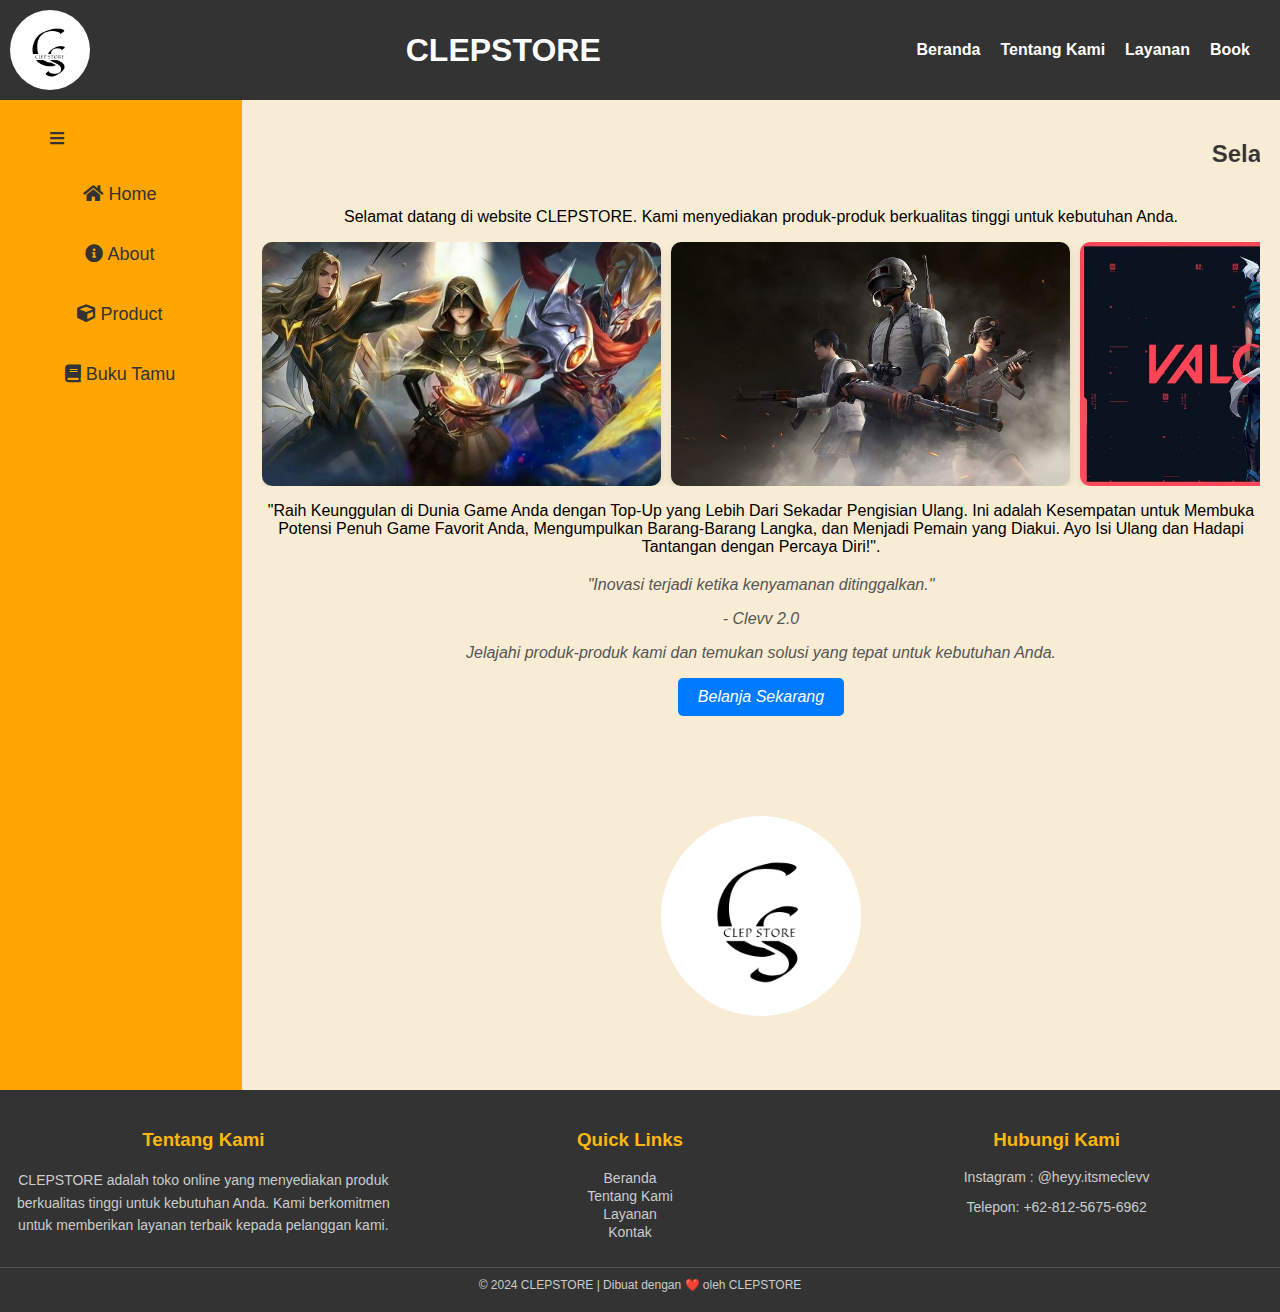
<file: index.html>
<!DOCTYPE html>
<html lang="en">
<head>
    <meta charset="UTF-8">
    <meta name="viewport" content="width=device-width, initial-scale=1.0">
    <link rel="stylesheet" href="styles.css">
    <link rel="stylesheet" href="https://cdnjs.cloudflare.com/ajax/libs/font-awesome/5.15.1/css/all.min.css">
    <title>Website Katalog</title>
</head>
<body>

    <header>
        <div class="container-logo">
            <img src="image/logo.png" alt="">
            <h1>CLEPSTORE</h1>
            <nav>
                <ul>
                    <li><a href="index.html">Beranda</a></li>
                    <li><a href="about.html">Tentang Kami</a></li>
                    <li><a href="product.html">Layanan</li>
                    <li><a href="buku_tamu.php">Book</a></li>
                </ul>
            </nav>
        </div>
    </header>

    <div class="container">
        <div class="sidebar">
            <button class="toggle-btn" onclick="toggleSidebar()">
                <i class="fas fa-bars"></i>
            </button>
            <ul>
                <li><a href="index.html"><i class="fas fa-home"></i> Home</a></li>
                <li><a href="about.html"><i class="fas fa-info-circle"></i> About</a></li>
                <li><a href="product.html"><i class="fas fa-cube"></i> Product</a></li>
                <li><a href="buku_tamu.php"><i class="fas fa-book"></i> Buku Tamu</a></li>
            </ul>
        </div>
        
        <div class="content">
            <marquee behavior="" direction=""><h2>Selamat Datang Di CLEPSTORE!!</h2></marquee>
            <p>Selamat datang di website CLEPSTORE. Kami menyediakan produk-produk berkualitas tinggi untuk kebutuhan Anda.</p>
            <div class="featured-image">
                <img src="image/mobilelegends.jpg" alt="Technology Image">
                <img src="image/pubg.jpg" alt="Nature Image 1">
                <img src="image/valorant.jpg" alt="Architecture Image">
                <img src="image/Freefire.jpg" alt="Architecture Image">
                <img src="image/gensin.jpg" alt="Architecture Image">
                <img src="image/roblox.jpg" alt="Architecture Image">
            </div>
            <p>
                "Raih Keunggulan di Dunia Game Anda dengan Top-Up yang Lebih Dari Sekadar Pengisian Ulang.
                 Ini adalah Kesempatan untuk Membuka Potensi Penuh Game Favorit Anda, 
                 Mengumpulkan Barang-Barang Langka, dan Menjadi Pemain yang Diakui. 
                 Ayo Isi Ulang dan Hadapi Tantangan dengan Percaya Diri!".
            </p>
            <div class="quote">
                <p>"Inovasi terjadi ketika kenyamanan ditinggalkan."</p>
                <p>- Clevv 2.0</p>
                <p>
                    Jelajahi produk-produk kami dan temukan solusi yang tepat untuk kebutuhan Anda.
                </p>
                <a href="product.html" class="pdk-button">Belanja Sekarang</a>
            </div>
            <div class="image-logo">
            <img src="image/logo.png" alt="">
        </div>
        </div>
    </div>
    <div class="footer">
        <div class="footer-content">
            <div class="footer-section about">
                <h3>Tentang Kami</h3>
                <p>CLEPSTORE adalah toko online yang menyediakan produk berkualitas tinggi untuk kebutuhan Anda. Kami berkomitmen untuk memberikan layanan terbaik kepada pelanggan kami.</p>
            </div>
            <div class="footer-section links">
                <h3>Quick Links</h3>
                <ul>
                    <li><a href="index.html">Beranda</a></li>
                    <li><a href="about.html">Tentang Kami</a></li>
                    <li><a href="product.html">Layanan</a></li>
                    <li><a href="#footer">Kontak</a></li>
                </ul>
            </div>
            <div class="footer-section contact">
                <h3>Hubungi Kami</h3>
                <p>Instagram : @heyy.itsmeclevv</p>
                <p>Telepon: +62-812-5675-6962</p>
            </div>
        </div>
        <div class="footer-bottom">
            &copy; 2024 CLEPSTORE | Dibuat dengan ❤️ oleh CLEPSTORE
        </div>
    </div>

    <script src="script.js"></script>
</body>
</html>
</file>
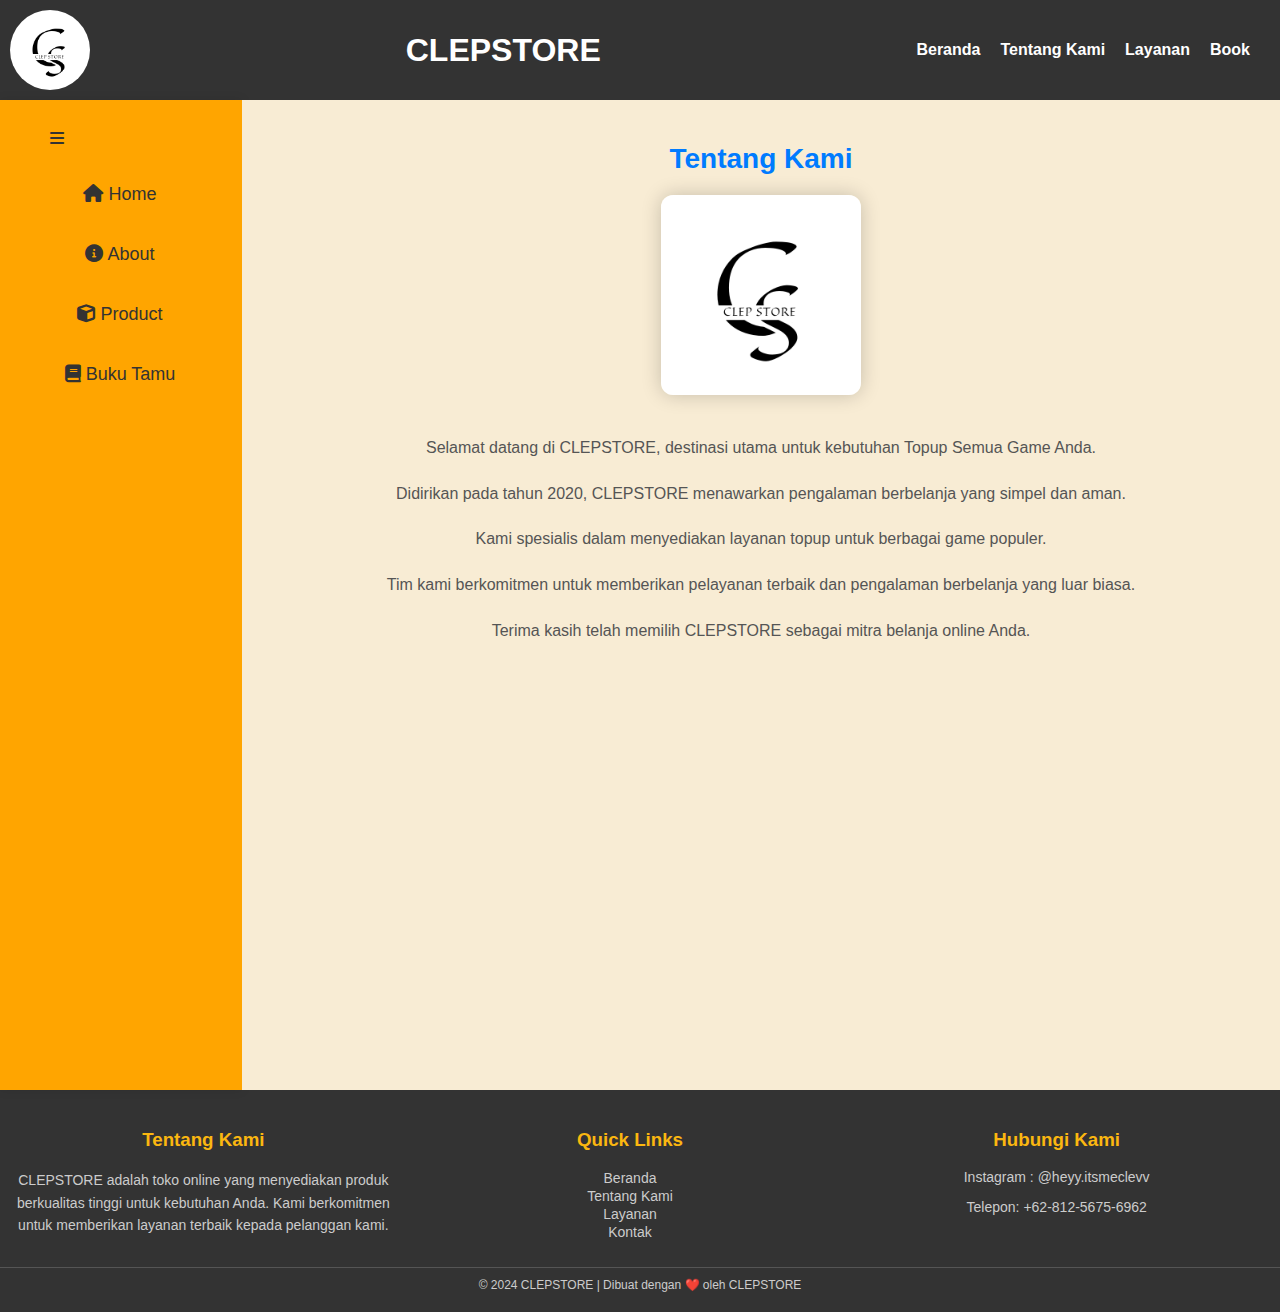
<file: about.html>
<!DOCTYPE html>
<html lang="en">
<head>
    <meta charset="UTF-8">
    <meta name="viewport" content="width=device-width, initial-scale=1.0">
    <link rel="stylesheet" href="styles.css">
    <link rel="stylesheet" href="https://cdnjs.cloudflare.com/ajax/libs/font-awesome/6.0.0-beta3/css/all.min.css">
    <title>Website Katalog</title>
</head>
<body>

    <header>
        <div class="container-logo">
            <img src="image/logo.png" alt="">
            <h1>CLEPSTORE</h1>
            <nav>
                <ul>
                    <li><a href="index.html">Beranda</a></li>
                    <li><a href="about.html">Tentang Kami</a></li>
                    <li><a href="product.html">Layanan</li>
                    <li><a href="buku_tamu.php">Book</a></li>
                </ul>
            </nav>
        </div>
    </header>

    <div class="container">
        <div class="sidebar">
            <button class="toggle-btn" onclick="toggleSidebar()">
                <i class="fas fa-bars"></i>
            </button>
            <ul>
                <li><a href="index.html"><i class="fas fa-home"></i> Home</a></li>
                <li><a href="about.html"><i class="fas fa-info-circle"></i> About</a></li>
                <li><a href="product.html"><i class="fas fa-cube"></i> Product</a></li>
                <li><a href="buku_tamu.php"><i class="fas fa-book"></i> Buku Tamu</a></li>
            </ul>
        </div>

        <div class="content">
            <div class="about">
                <h2>Tentang Kami</h2>
                <img src="image/logo.png" alt="Toko CLEPSTORE">
                <p>Selamat datang di CLEPSTORE, destinasi utama untuk kebutuhan Topup Semua Game Anda.</p>
                
                <p>Didirikan pada tahun 2020, CLEPSTORE menawarkan pengalaman berbelanja yang simpel dan aman.</p>
        
                <p>Kami spesialis dalam menyediakan layanan topup untuk berbagai game populer.</p>
        
                <p>Tim kami berkomitmen untuk memberikan pelayanan terbaik dan pengalaman berbelanja yang luar biasa.</p>
        
                <p>Terima kasih telah memilih CLEPSTORE sebagai mitra belanja online Anda.</p>
            </div>
        </div>
        </div>
        <div class="footer">
            <div class="footer-content">
                <div class="footer-section about">
                    <h3>Tentang Kami</h3>
                    <p>CLEPSTORE adalah toko online yang menyediakan produk berkualitas tinggi untuk kebutuhan Anda. Kami berkomitmen untuk memberikan layanan terbaik kepada pelanggan kami.</p>
                </div>
                <div class="footer-section links">
                    <h3>Quick Links</h3>
                    <ul>
                        <li><a href="index.html">Beranda</a></li>
                        <li><a href="about.html">Tentang Kami</a></li>
                        <li><a href="product.html">Layanan</a></li>
                        <li><a href="#">Kontak</a></li>
                    </ul>
                </div>
                <div class="footer-section contact">
                    <h3>Hubungi Kami</h3>
                    <p>Instagram : @heyy.itsmeclevv</p>
                    <p>Telepon: +62-812-5675-6962</p>
                </div>
            </div>
            <div class="footer-bottom">
                &copy; 2024 CLEPSTORE | Dibuat dengan ❤️ oleh CLEPSTORE
            </div>
        </div>
    
    
    <script src="script.js"></script>
</body>
</html>
</file>
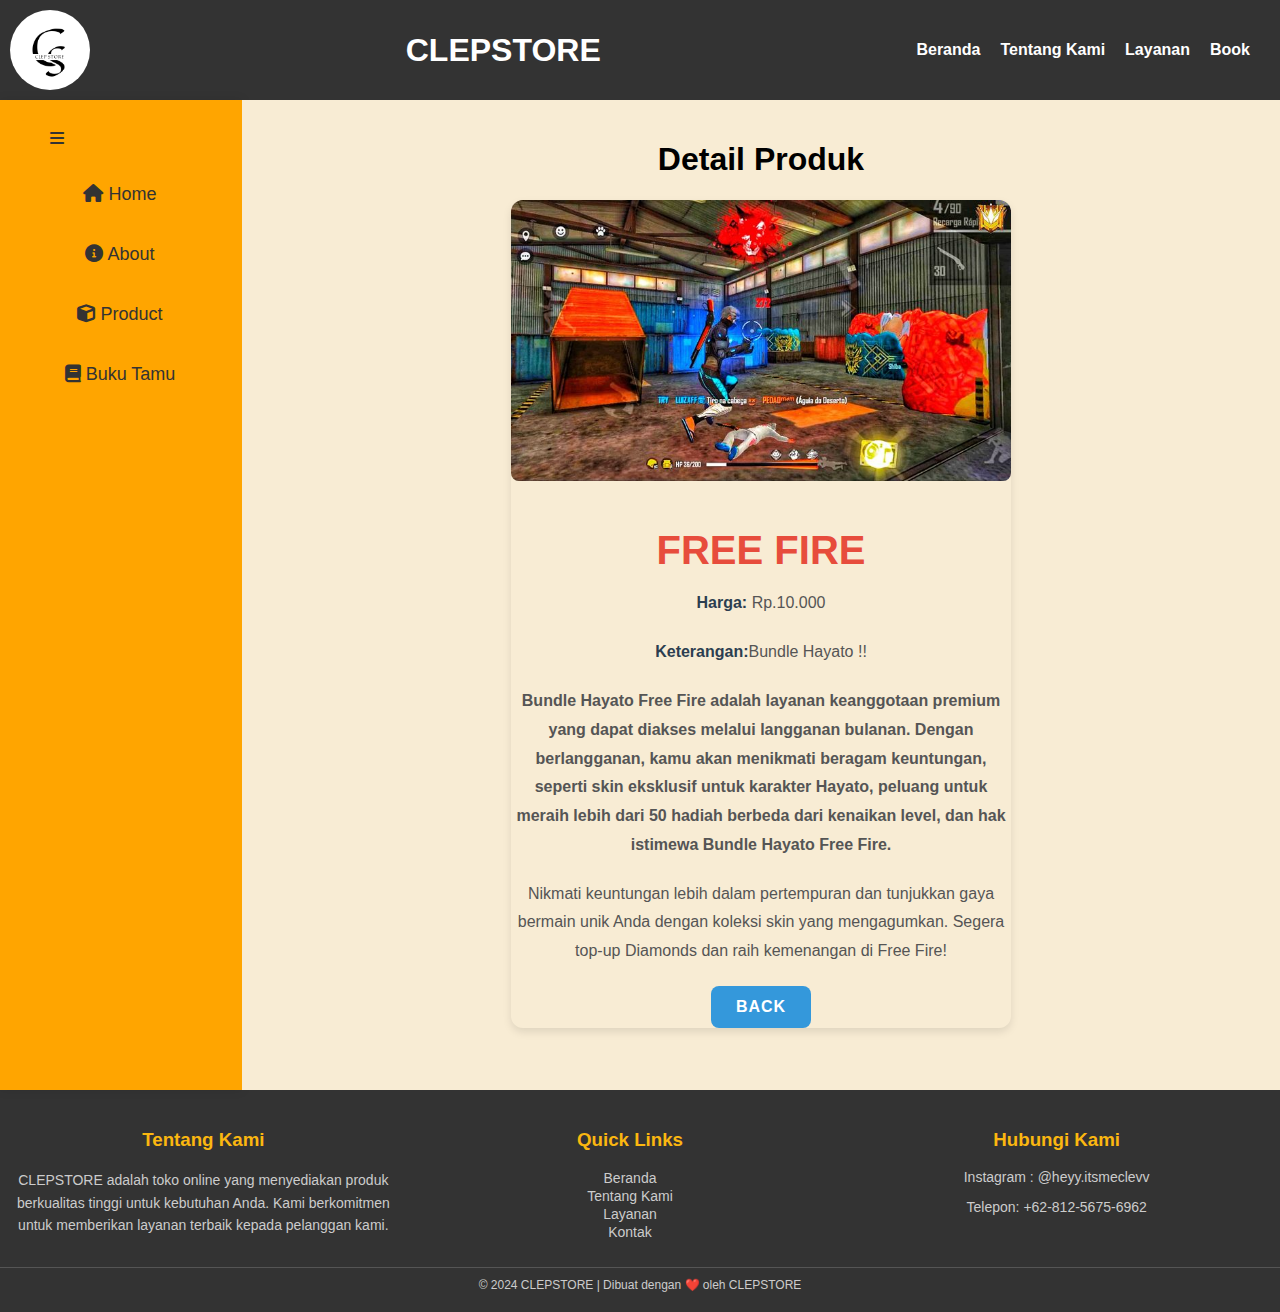
<file: ff_detail.html>
<!DOCTYPE html>
<html lang="en">
<head>
    <meta charset="UTF-8">
    <meta name="viewport" content="width=device-width, initial-scale=1.0">
    <link rel="stylesheet" href="styles.css">
    <link rel="stylesheet" href="https://cdnjs.cloudflare.com/ajax/libs/font-awesome/6.0.0-beta3/css/all.min.css">
    <title>Website Katalog</title>
</head>
<body>

    <header>
        <div class="container-logo">
            <img src="image/logo.png" alt="">
            <h1>CLEPSTORE</h1>
            <nav>
                <ul>
                    <li><a href="index.html">Beranda</a></li>
                    <li><a href="about.html">Tentang Kami</a></li>
                    <li><a href="product.html">Layanan</li>
                    <li><a href="buku_tamu.php">Book</a></li>
                </ul>
            </nav>
        </div>
    </header>

    <div class="container">
        <div class="sidebar">
            <button class="toggle-btn" onclick="toggleSidebar()">
                <i class="fas fa-bars"></i>
            </button>
            <ul>
                <li><a href="index.html"><i class="fas fa-home"></i> Home</a></li>
                <li><a href="about.html"><i class="fas fa-info-circle"></i> About</a></li>
                <li><a href="product.html"><i class="fas fa-cube"></i> Product</a></li>
                <li><a href="buku_tamu.php"><i class="fas fa-book"></i> Buku Tamu</a></li>
            </ul>
        </div>

        <div class="content">
            <h1><b>Detail Produk</b></h1>
            <div class="product-details">
                <img src="image/ffproduct.jpg" alt="Kana Arima">
                <h2>FREE FIRE</h2>
                <p><strong>Harga:</strong> Rp.10.000</p>
                <p><strong>Keterangan:</strong>Bundle Hayato !!</p>
                <p>
                    <b>
                        Bundle Hayato Free Fire adalah layanan keanggotaan premium yang dapat diakses melalui langganan bulanan.
                        Dengan berlangganan, kamu akan menikmati beragam keuntungan, seperti skin eksklusif untuk karakter Hayato,
                        peluang untuk meraih lebih dari 50 hadiah berbeda dari kenaikan level, 
                        dan hak istimewa Bundle Hayato Free Fire.
                    </b>
                </p>
                <p>
                    Nikmati keuntungan lebih dalam pertempuran dan tunjukkan gaya bermain unik Anda dengan koleksi skin yang mengagumkan. Segera top-up Diamonds dan raih kemenangan di Free Fire!
                </p>
                
                <a href="product.html">BACK</a>
            </div>
        </div>
    </div>
    <div class="footer">
        <div class="footer-content">
            <div class="footer-section about">
                <h3>Tentang Kami</h3>
                <p>CLEPSTORE adalah toko online yang menyediakan produk berkualitas tinggi untuk kebutuhan Anda. Kami berkomitmen untuk memberikan layanan terbaik kepada pelanggan kami.</p>
            </div>
            <div class="footer-section links">
                <h3>Quick Links</h3>
                <ul>
                    <li><a href="index.html">Beranda</a></li>
                    <li><a href="about.html">Tentang Kami</a></li>
                    <li><a href="product.html">Layanan</a></li>
                    <li><a href="#">Kontak</a></li>
                </ul>
            </div>
            <div class="footer-section contact">
                <h3>Hubungi Kami</h3>
                <p>Instagram : @heyy.itsmeclevv</p>
                <p>Telepon: +62-812-5675-6962</p>
            </div>
        </div>
        <div class="footer-bottom">
            &copy; 2024 CLEPSTORE | Dibuat dengan ❤️ oleh CLEPSTORE
        </div>
    </div>

    <script src="script.js"></script>
</body>
</html>
</file>
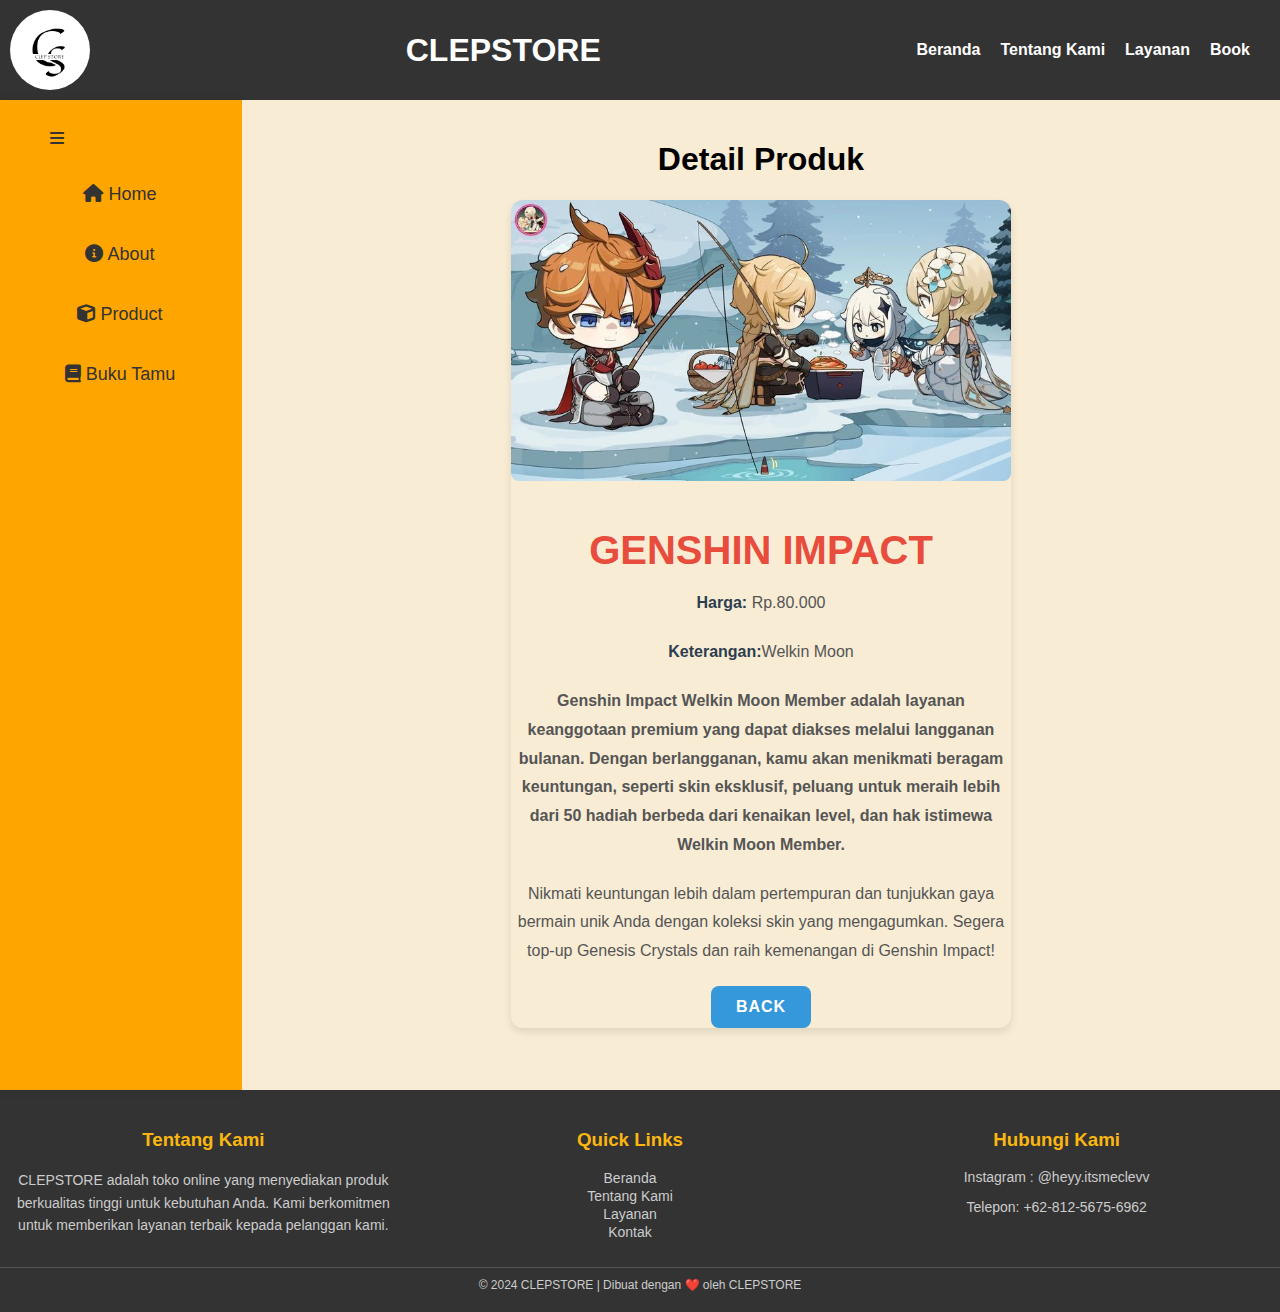
<file: gensin_detail.html>
<!DOCTYPE html>
<html lang="en">
<head>
    <meta charset="UTF-8">
    <meta name="viewport" content="width=device-width, initial-scale=1.0">
    <link rel="stylesheet" href="styles.css">
    <link rel="stylesheet" href="https://cdnjs.cloudflare.com/ajax/libs/font-awesome/6.0.0-beta3/css/all.min.css">
    <title>Website Katalog</title>
</head>
<body>

    <header>
        <div class="container-logo">
            <img src="image/logo.png" alt="">
            <h1>CLEPSTORE</h1>
            <nav>
                <ul>
                    <li><a href="index.html">Beranda</a></li>
                    <li><a href="about.html">Tentang Kami</a></li>
                    <li><a href="product.html">Layanan</li>
                    <li><a href="buku_tamu.php">Book</a></li>
                </ul>
            </nav>
        </div>
    </header>

    <div class="container">
        <div class="sidebar">
            <button class="toggle-btn" onclick="toggleSidebar()">
                <i class="fas fa-bars"></i>
            </button>
            <ul>
                <li><a href="index.html"><i class="fas fa-home"></i> Home</a></li>
                <li><a href="about.html"><i class="fas fa-info-circle"></i> About</a></li>
                <li><a href="product.html"><i class="fas fa-cube"></i> Product</a></li>
                <li><a href="buku_tamu.php"><i class="fas fa-book"></i> Buku Tamu</a></li>
            </ul>
        </div>

        <div class="content">
            <h1><b>Detail Produk</b></h1>
            <div class="product-details">
                <img src="image/giproduct.jpg" alt="Kana Arima">
                <h2>GENSHIN IMPACT</h2>
                <p><strong>Harga:</strong> Rp.80.000</p>
                <p><strong>Keterangan:</strong>Welkin Moon</p>
                <p>
                    <b>
                        Genshin Impact Welkin Moon Member adalah layanan keanggotaan premium yang dapat diakses melalui langganan bulanan.
                        Dengan berlangganan, kamu akan menikmati beragam keuntungan, seperti skin eksklusif,
                        peluang untuk meraih lebih dari 50 hadiah berbeda dari kenaikan level, 
                        dan hak istimewa Welkin Moon Member.
                    </b>
                </p>
                <p>
                    Nikmati keuntungan lebih dalam pertempuran dan tunjukkan gaya bermain unik Anda dengan koleksi skin yang mengagumkan. Segera top-up Genesis Crystals dan raih kemenangan di Genshin Impact!
                </p>                
                <a href="product.html">BACK</a>
            </div>
        </div>
    </div>
    <div class="footer">
        <div class="footer-content">
            <div class="footer-section about">
                <h3>Tentang Kami</h3>
                <p>CLEPSTORE adalah toko online yang menyediakan produk berkualitas tinggi untuk kebutuhan Anda. Kami berkomitmen untuk memberikan layanan terbaik kepada pelanggan kami.</p>
            </div>
            <div class="footer-section links">
                <h3>Quick Links</h3>
                <ul>
                    <li><a href="index.html">Beranda</a></li>
                    <li><a href="about.html">Tentang Kami</a></li>
                    <li><a href="product.html">Layanan</a></li>
                    <li><a href="#">Kontak</a></li>
                </ul>
            </div>
            <div class="footer-section contact">
                <h3>Hubungi Kami</h3>
                <p>Instagram : @heyy.itsmeclevv</p>
                <p>Telepon: +62-812-5675-6962</p>
            </div>
        </div>
        <div class="footer-bottom">
            &copy; 2024 CLEPSTORE | Dibuat dengan ❤️ oleh CLEPSTORE
        </div>
    </div>

    <script src="script.js"></script>
</body>
</html>
</file>
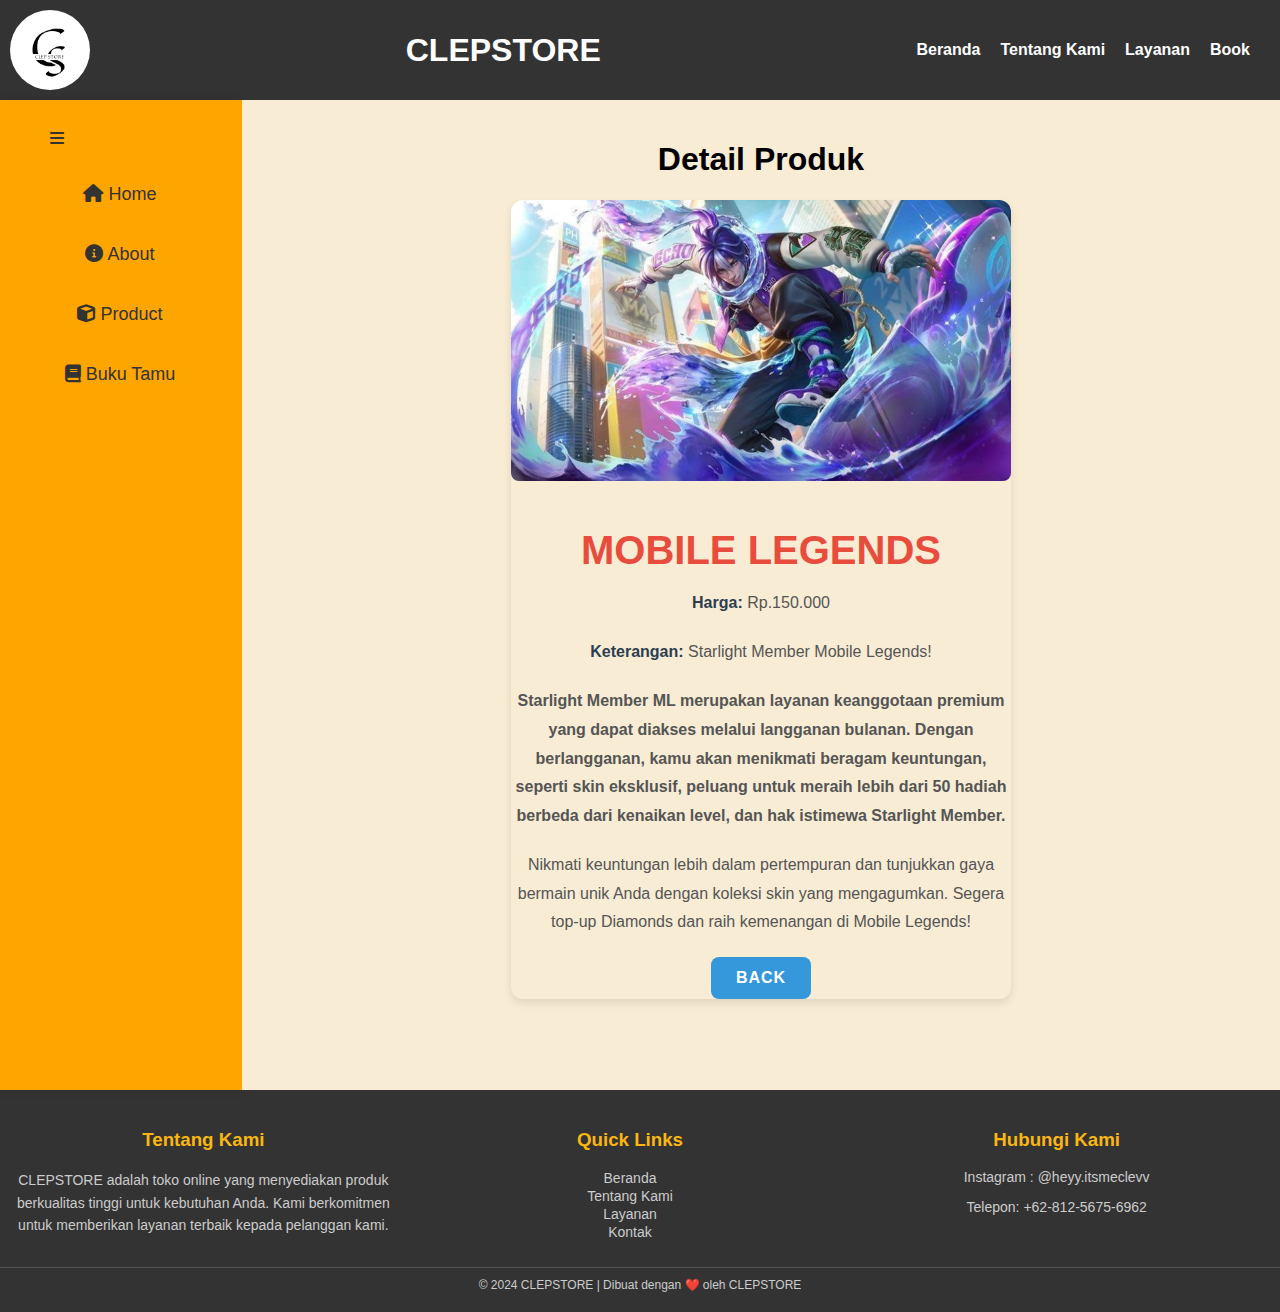
<file: ml_detail.html>
<!DOCTYPE html>
<html lang="en">
<head>
    <meta charset="UTF-8">
    <meta name="viewport" content="width=device-width, initial-scale=1.0">
    <link rel="stylesheet" href="styles.css">
    <link rel="stylesheet" href="https://cdnjs.cloudflare.com/ajax/libs/font-awesome/6.0.0-beta3/css/all.min.css">
    <title>Website Katalog</title>
</head>
<body>

    <header>
        <div class="container-logo">
            <img src="image/logo.png" alt="">
            <h1>CLEPSTORE</h1>
            <nav>
                <ul>
                    <li><a href="index.html">Beranda</a></li>
                    <li><a href="about.html">Tentang Kami</a></li>
                    <li><a href="product.html">Layanan</li>
                    <li><a href="buku_tamu.php">Book</a></li>
                </ul>
            </nav>
        </div>
    </header>

    <div class="container">
        <div class="sidebar">
            <button class="toggle-btn" onclick="toggleSidebar()">
                <i class="fas fa-bars"></i>
            </button>
            <ul>
                <li><a href="index.html"><i class="fas fa-home"></i> Home</a></li>
                <li><a href="about.html"><i class="fas fa-info-circle"></i> About</a></li>
                <li><a href="product.html"><i class="fas fa-cube"></i> Product</a></li>
                <li><a href="buku_tamu.php"><i class="fas fa-book"></i> Buku Tamu</a></li>
            </ul>
        </div>

        <div class="content">
            <h1><b>Detail Produk</b></h1>
            <div class="product-details">
                <img src="image/mlproduct.jpg" alt="Kana Arima">
                <h2>MOBILE LEGENDS</h2>
                <p><strong>Harga:</strong> Rp.150.000</p>
                <p><strong>Keterangan:</strong> Starlight Member Mobile Legends!</p>
                <p>
                    <b>
                        Starlight Member ML merupakan layanan keanggotaan premium yang dapat diakses melalui langganan bulanan.
                        Dengan berlangganan, kamu akan menikmati beragam keuntungan, seperti skin eksklusif,
                        peluang untuk meraih lebih dari 50 hadiah berbeda dari kenaikan level, 
                        dan hak istimewa Starlight Member.
                    </b>
                </p>
                <p>
                    Nikmati keuntungan lebih dalam pertempuran dan tunjukkan gaya bermain unik Anda dengan koleksi skin yang mengagumkan. Segera top-up Diamonds dan raih kemenangan di Mobile Legends!
                </p>
                <a href="product.html">BACK</a>
            </div>
        </div>
    </div>
    <div class="footer">
        <div class="footer-content">
            <div class="footer-section about">
                <h3>Tentang Kami</h3>
                <p>CLEPSTORE adalah toko online yang menyediakan produk berkualitas tinggi untuk kebutuhan Anda. Kami berkomitmen untuk memberikan layanan terbaik kepada pelanggan kami.</p>
            </div>
            <div class="footer-section links">
                <h3>Quick Links</h3>
                <ul>
                    <li><a href="index.html">Beranda</a></li>
                    <li><a href="about.html">Tentang Kami</a></li>
                    <li><a href="product.html">Layanan</a></li>
                    <li><a href="#">Kontak</a></li>
                </ul>
            </div>
            <div class="footer-section contact">
                <h3>Hubungi Kami</h3>
                <p>Instagram : @heyy.itsmeclevv</p>
                <p>Telepon: +62-812-5675-6962</p>
            </div>
        </div>
        <div class="footer-bottom">
            &copy; 2024 CLEPSTORE | Dibuat dengan ❤️ oleh CLEPSTORE
        </div>
    </div>

    <script src="script.js"></script>
</body>
</html>
</file>
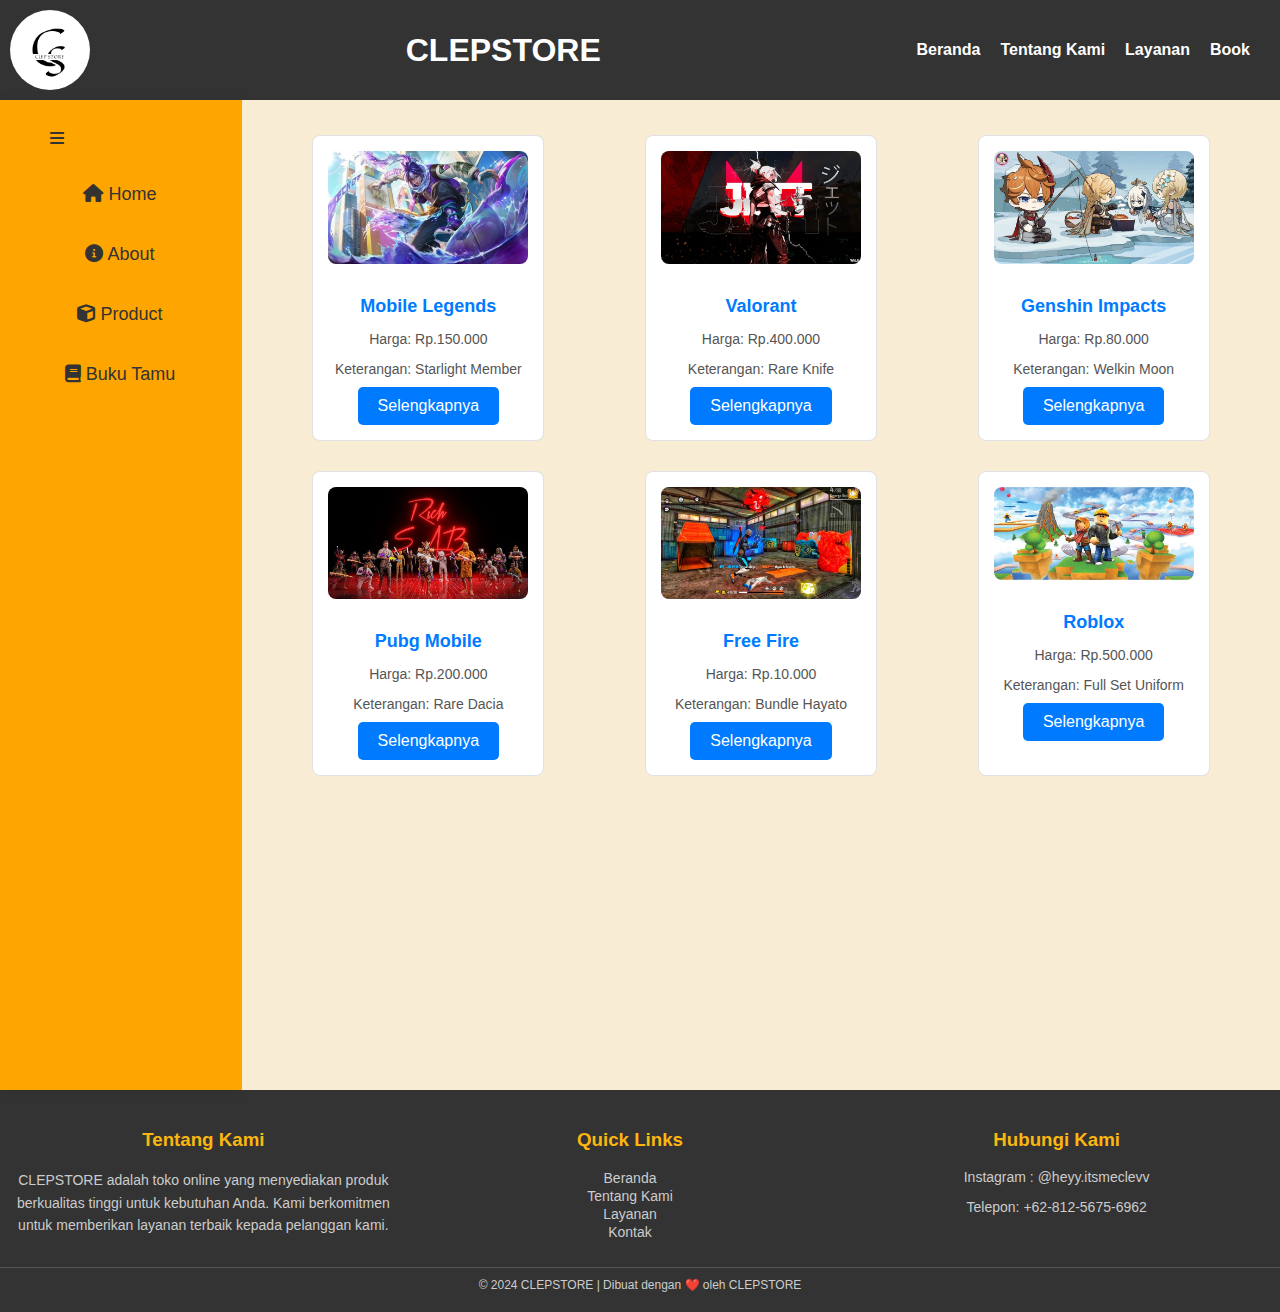
<file: product.html>
<!DOCTYPE html>
<html lang="en">
<head>
    <meta charset="UTF-8">
    <meta name="viewport" content="width=device-width, initial-scale=1.0">
    <link rel="stylesheet" href="styles.css">
    <link rel="stylesheet" href="https://cdnjs.cloudflare.com/ajax/libs/font-awesome/6.0.0-beta3/css/all.min.css">
    <title>Website Katalog</title>
</head>
<body>

    <header>
        <div class="container-logo">
            <img src="image/logo.png" alt="">
            <h1>CLEPSTORE</h1>
            <nav>
                <ul>
                    <li><a href="index.html">Beranda</a></li>
                    <li><a href="about.html">Tentang Kami</a></li>
                    <li><a href="product.html">Layanan</li>
                    <li><a href="buku_tamu.php">Book</a></li>
                </ul>
            </nav>
        </div>
    </header>

    <div class="container">
        <div class="sidebar">
            <button class="toggle-btn" onclick="toggleSidebar()">
                <i class="fas fa-bars"></i>
            </button>
            <ul>
                <li><a href="index.html"><i class="fas fa-home"></i> Home</a></li>
                <li><a href="about.html"><i class="fas fa-info-circle"></i> About</a></li>
                <li><a href="product.html"><i class="fas fa-cube"></i> Product</a></li>
                <li><a href="buku_tamu.php"><i class="fas fa-book"></i> Buku Tamu</a></li>
            </ul>
        </div>

        <div class="content">
            <div class="product-list">
                <div class="product">
                    <img src="image/mlproduct.jpg" alt="Product 1">
                    <h3>Mobile Legends</h3>
                    <p>Harga: Rp.150.000</p>
                    <p>Keterangan: Starlight Member</p>
                    <a href="ml_detail.html">Selengkapnya</a>
                </div>
        
                <div class="product">
                    <img src="image/valoproduct.jpg" alt="Product 2">
                    <h3>Valorant</h3>
                    <p>Harga: Rp.400.000</p>
                    <p>Keterangan: Rare Knife</p>
                    <a href="valo_detail.html">Selengkapnya</a>
                </div>
        
                <div class="product">
                    <img src="image/giproduct.jpg" alt="Product 3">
                    <h3>Genshin Impacts</h3>
                    <p>Harga: Rp.80.000</p>
                    <p>Keterangan: Welkin Moon</p>
                    <a href="gensin_detail.html">Selengkapnya</a>
                </div>
        
                <div class="product">
                    <img src="image/pubgproduct.jpg" alt="Product 4">
                    <h3>Pubg Mobile</h3>
                    <p>Harga: Rp.200.000</p>
                    <p>Keterangan: Rare Dacia </p>
                    <a href="pubg_detail.html">Selengkapnya</a>
                </div>
        
                <div class="product">
                    <img src="image/ffproduct.jpg" alt="Product 5">
                    <h3>Free Fire</h3>
                    <p>Harga: Rp.10.000</p>
                    <p>Keterangan: Bundle Hayato</p>
                    <a href="ff_detail.html">Selengkapnya</a>
                </div>

                <div class="product">
                    <img src="image/rblxproduct.jpg" alt="Product 6">
                    <h3>Roblox</h3>
                    <p>Harga: Rp.500.000</p>
                    <p>Keterangan: Full Set Uniform</p>
                    <a href="roblox_detail.html">Selengkapnya</a>
                </div>
                
            </div>
        </div>
    </div>
    <div class="footer">
        <div class="footer-content">
            <div class="footer-section about">
                <h3>Tentang Kami</h3>
                <p>CLEPSTORE adalah toko online yang menyediakan produk berkualitas tinggi untuk kebutuhan Anda. Kami berkomitmen untuk memberikan layanan terbaik kepada pelanggan kami.</p>
            </div>
            <div class="footer-section links">
                <h3>Quick Links</h3>
                <ul>
                    <li><a href="index.html">Beranda</a></li>
                    <li><a href="about.html">Tentang Kami</a></li>
                    <li><a href="product.html">Layanan</a></li>
                    <li><a href="#">Kontak</a></li>
                </ul>
            </div>
            <div class="footer-section contact">
                <h3>Hubungi Kami</h3>
                <p>Instagram : @heyy.itsmeclevv</p>
                <p>Telepon: +62-812-5675-6962</p>
            </div>
        </div>
        <div class="footer-bottom">
            &copy; 2024 CLEPSTORE | Dibuat dengan ❤️ oleh CLEPSTORE
        </div>
    </div>

    <script src="script.js"></script>
</body>
</html>
</file>
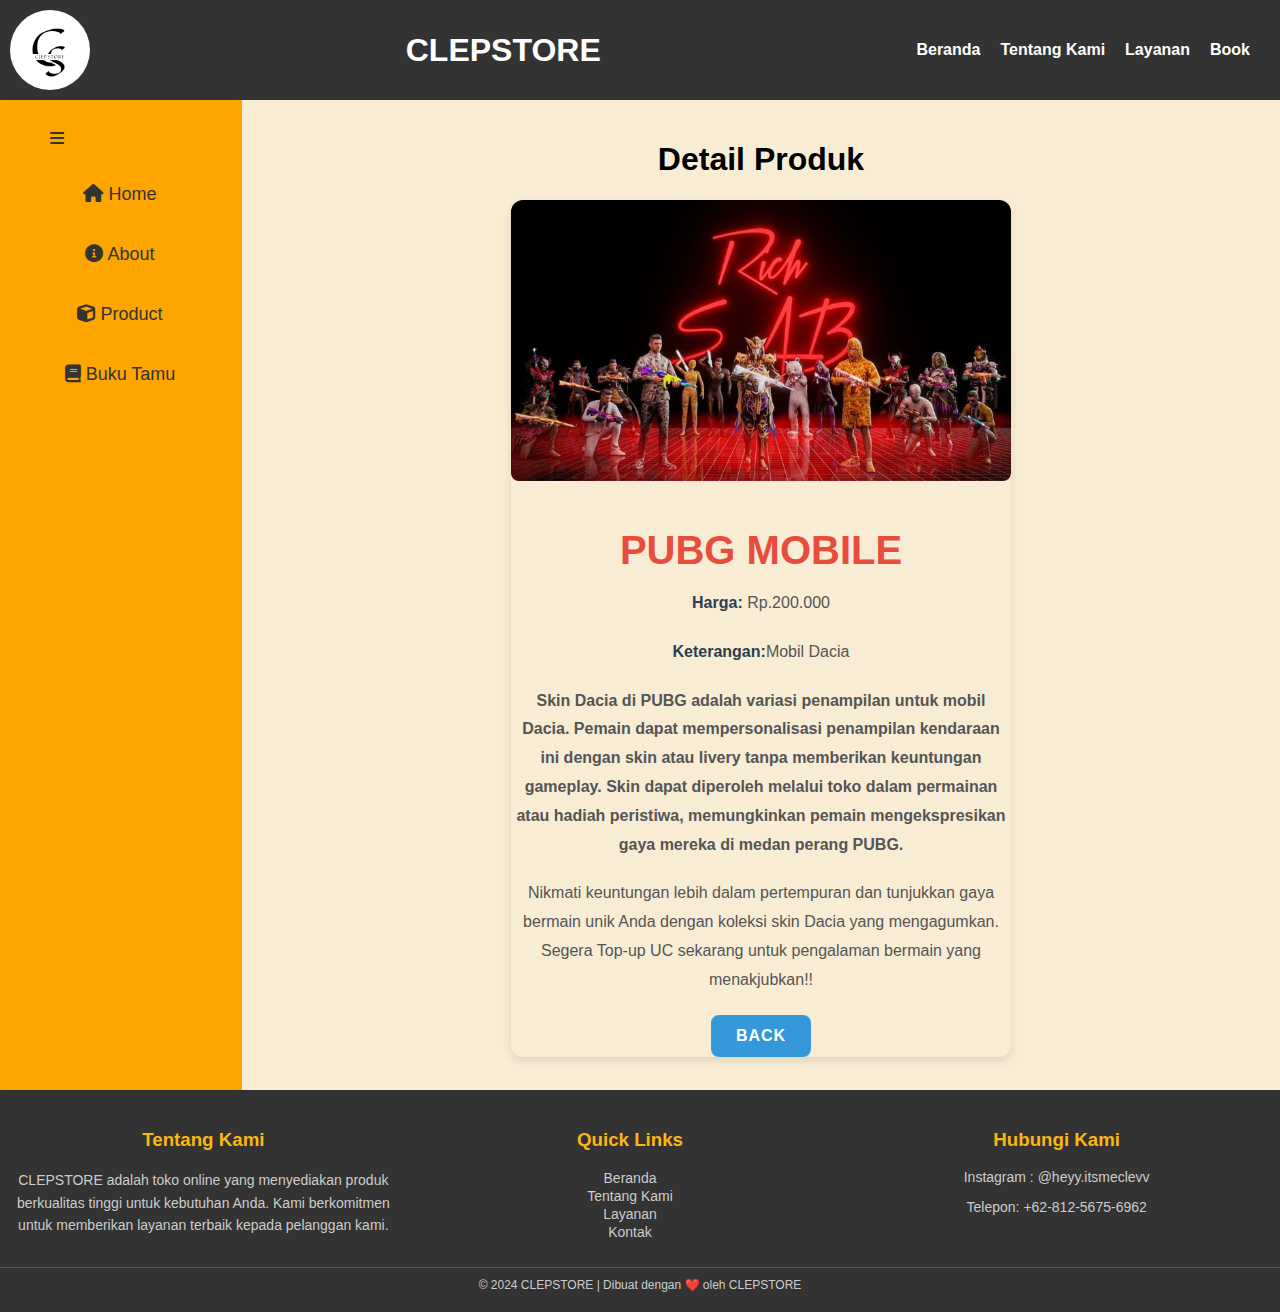
<file: pubg_detail.html>
<!DOCTYPE html>
<html lang="en">
<head>
    <meta charset="UTF-8">
    <meta name="viewport" content="width=device-width, initial-scale=1.0">
    <link rel="stylesheet" href="styles.css">
    <link rel="stylesheet" href="https://cdnjs.cloudflare.com/ajax/libs/font-awesome/6.0.0-beta3/css/all.min.css">
    <title>Website Katalog</title>
</head>
<body>

    <header>
        <div class="container-logo">
            <img src="image/logo.png" alt="">
            <h1>CLEPSTORE</h1>
            <nav>
                <ul>
                    <li><a href="index.html">Beranda</a></li>
                    <li><a href="about.html">Tentang Kami</a></li>
                    <li><a href="product.html">Layanan</li>
                    <li><a href="buku_tamu.php">Book</a></li>
                </ul>
            </nav>
        </div>
    </header>

    <div class="container">
        <div class="sidebar">
            <button class="toggle-btn" onclick="toggleSidebar()">
                <i class="fas fa-bars"></i>
            </button>
            <ul>
                <li><a href="index.html"><i class="fas fa-home"></i> Home</a></li>
                <li><a href="about.html"><i class="fas fa-info-circle"></i> About</a></li>
                <li><a href="product.html"><i class="fas fa-cube"></i> Product</a></li>
                <li><a href="buku_tamu.php"><i class="fas fa-book"></i> Buku Tamu</a></li>
            </ul>
        </div>

        <div class="content">
            <h1><b>Detail Produk</b></h1>
            <div class="product-details">
                <img src="image/pubgproduct.jpg" alt="Kana Arima">
                <h2>PUBG MOBILE</h2>
                <p><strong>Harga:</strong> Rp.200.000</p>
                <p><strong>Keterangan:</strong>Mobil Dacia</p>
                <p>
                    <b>
                        Skin Dacia di PUBG adalah variasi penampilan untuk mobil Dacia. Pemain dapat mempersonalisasi penampilan kendaraan ini dengan skin atau livery tanpa memberikan keuntungan gameplay. Skin dapat diperoleh melalui toko dalam permainan atau hadiah peristiwa, memungkinkan pemain mengekspresikan gaya mereka di medan perang PUBG.
                    </b>
                </p>
                <p>
                    Nikmati keuntungan lebih dalam pertempuran dan tunjukkan gaya bermain unik Anda dengan koleksi skin Dacia yang mengagumkan. Segera Top-up UC sekarang untuk pengalaman bermain yang menakjubkan!!
                </p>
                <a href="product.html">BACK</a>
            </div>
        </div>
    </div>
    <div class="footer">
        <div class="footer-content">
            <div class="footer-section about">
                <h3>Tentang Kami</h3>
                <p>CLEPSTORE adalah toko online yang menyediakan produk berkualitas tinggi untuk kebutuhan Anda. Kami berkomitmen untuk memberikan layanan terbaik kepada pelanggan kami.</p>
            </div>
            <div class="footer-section links">
                <h3>Quick Links</h3>
                <ul>
                    <li><a href="index.html">Beranda</a></li>
                    <li><a href="about.html">Tentang Kami</a></li>
                    <li><a href="product.html">Layanan</a></li>
                    <li><a href="#">Kontak</a></li>
                </ul>
            </div>
            <div class="footer-section contact">
                <h3>Hubungi Kami</h3>
                <p>Instagram : @heyy.itsmeclevv</p>
                <p>Telepon: +62-812-5675-6962</p>
            </div>
        </div>
        <div class="footer-bottom">
            &copy; 2024 CLEPSTORE | Dibuat dengan ❤️ oleh CLEPSTORE
        </div>
    </div>

    <script src="script.js"></script>
</body>
</html>
</file>
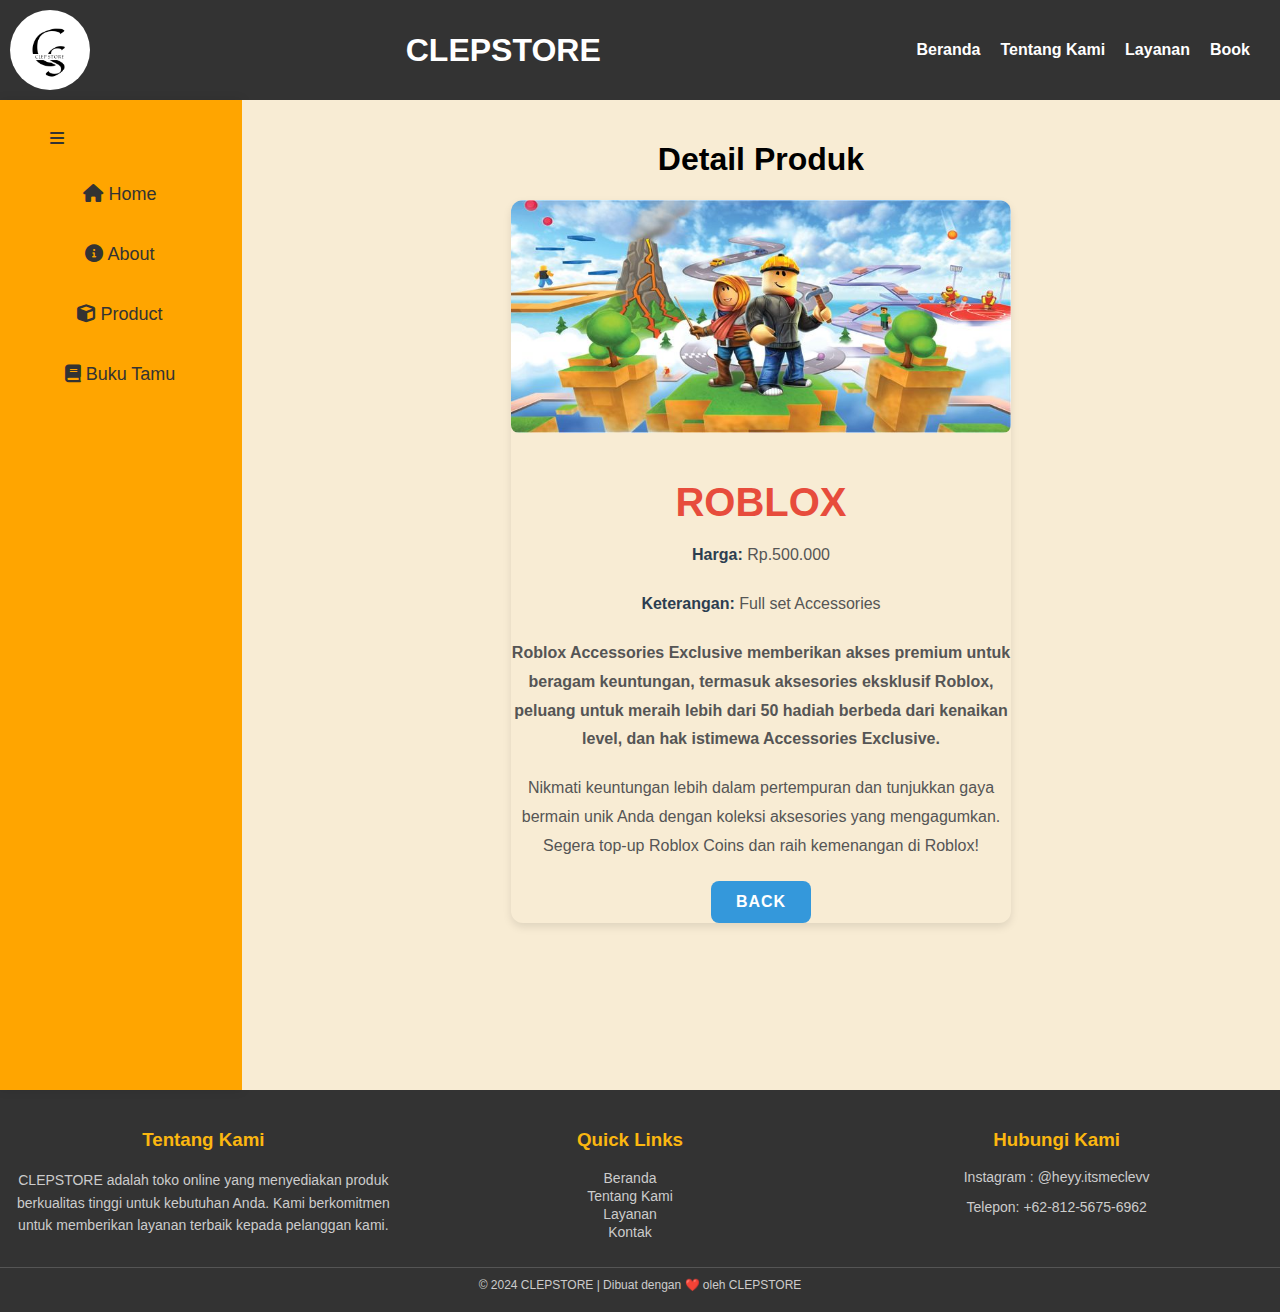
<file: roblox_detail.html>
<!DOCTYPE html>
<html lang="en">
<head>
    <meta charset="UTF-8">
    <meta name="viewport" content="width=device-width, initial-scale=1.0">
    <link rel="stylesheet" href="styles.css">
    <link rel="stylesheet" href="https://cdnjs.cloudflare.com/ajax/libs/font-awesome/6.0.0-beta3/css/all.min.css">
    <title>Website Katalog</title>
</head>
<body>

    <header>
        <div class="container-logo">
            <img src="image/logo.png" alt="">
            <h1>CLEPSTORE</h1>
            <nav>
                <ul>
                    <li><a href="index.html">Beranda</a></li>
                    <li><a href="about.html">Tentang Kami</a></li>
                    <li><a href="product.html">Layanan</li>
                    <li><a href="buku_tamu.php">Book</a></li>
                </ul>
            </nav>
        </div>
    </header>

    <div class="container">
        <div class="sidebar">
            <button class="toggle-btn" onclick="toggleSidebar()">
                <i class="fas fa-bars"></i>
            </button>
            <ul>
                <li><a href="index.html"><i class="fas fa-home"></i> Home</a></li>
                <li><a href="about.html"><i class="fas fa-info-circle"></i> About</a></li>
                <li><a href="product.html"><i class="fas fa-cube"></i> Product</a></li>
                <li><a href="buku_tamu.php"><i class="fas fa-book"></i> Buku Tamu</a></li>
            </ul>
        </div>

        <div class="content">
            <h1><b>Detail Produk</b></h1>
            <div class="product-details">
                <img src="image/rblxproduct.jpg" alt="Kana Arima">
                <h2>ROBLOX</h2>
                <p><strong>Harga:</strong> Rp.500.000</p>
                <p><strong>Keterangan:</strong> Full set Accessories</p>
                <p>
                    <b>
                        Roblox Accessories Exclusive memberikan akses premium untuk beragam keuntungan, termasuk aksesories eksklusif Roblox,
                        peluang untuk meraih lebih dari 50 hadiah berbeda dari kenaikan level, 
                        dan hak istimewa Accessories Exclusive.
                    </b>
                </p>
                <p>
                    Nikmati keuntungan lebih dalam pertempuran dan tunjukkan gaya bermain unik Anda dengan koleksi aksesories yang mengagumkan. Segera top-up Roblox Coins dan raih kemenangan di Roblox!
                </p>
                
                <a href="product.html">BACK</a>
            </div>
        </div>
    </div>
    <div class="footer">
        <div class="footer-content">
            <div class="footer-section about">
                <h3>Tentang Kami</h3>
                <p>CLEPSTORE adalah toko online yang menyediakan produk berkualitas tinggi untuk kebutuhan Anda. Kami berkomitmen untuk memberikan layanan terbaik kepada pelanggan kami.</p>
            </div>
            <div class="footer-section links">
                <h3>Quick Links</h3>
                <ul>
                    <li><a href="index.html">Beranda</a></li>
                    <li><a href="about.html">Tentang Kami</a></li>
                    <li><a href="product.html">Layanan</a></li>
                    <li><a href="#">Kontak</a></li>
                </ul>
            </div>
            <div class="footer-section contact">
                <h3>Hubungi Kami</h3>
                <p>Instagram : @heyy.itsmeclevv</p>
                <p>Telepon: +62-812-5675-6962</p>
            </div>
        </div>
        <div class="footer-bottom">
            &copy; 2024 CLEPSTORE | Dibuat dengan ❤️ oleh CLEPSTORE
        </div>
    </div>

    <script src="script.js"></script>
</body>
</html>
</file>
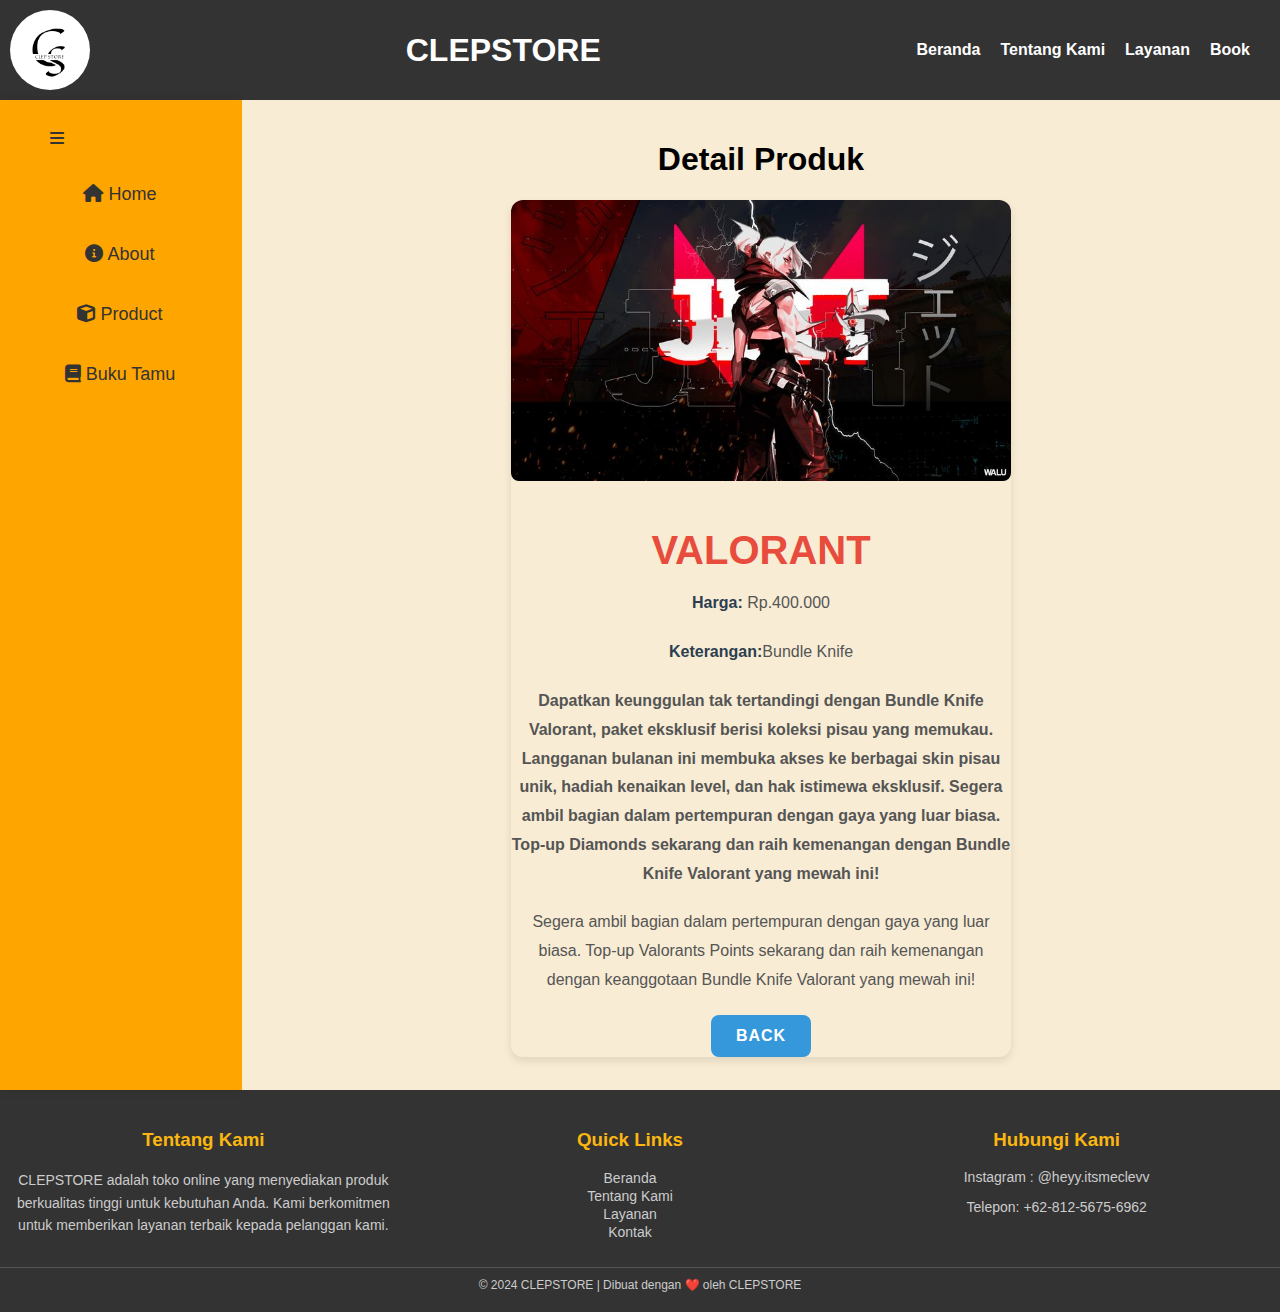
<file: valo_detail.html>
<!DOCTYPE html>
<html lang="en">
<head>
    <meta charset="UTF-8">
    <meta name="viewport" content="width=device-width, initial-scale=1.0">
    <link rel="stylesheet" href="styles.css">
    <link rel="stylesheet" href="https://cdnjs.cloudflare.com/ajax/libs/font-awesome/6.0.0-beta3/css/all.min.css">
    <title>Website Katalog</title>
</head>
<body>

    <header>
        <div class="container-logo">
            <img src="image/logo.png" alt="">
            <h1>CLEPSTORE</h1>
            <nav>
                <ul>
                    <li><a href="index.html">Beranda</a></li>
                    <li><a href="about.html">Tentang Kami</a></li>
                    <li><a href="product.html">Layanan</li>
                    <li><a href="buku_tamu.php">Book</a></li>
                </ul>
            </nav>
        </div>
    </header>

    <div class="container">
        <div class="sidebar">
            <button class="toggle-btn" onclick="toggleSidebar()">
                <i class="fas fa-bars"></i>
            </button>
            <ul>
                <li><a href="index.html"><i class="fas fa-home"></i> Home</a></li>
                <li><a href="about.html"><i class="fas fa-info-circle"></i> About</a></li>
                <li><a href="product.html"><i class="fas fa-cube"></i> Product</a></li>
                <li><a href="buku_tamu.php"><i class="fas fa-book"></i> Buku Tamu</a></li>
            </ul>
        </div>

        <div class="content">
            <h1><b>Detail Produk</b></h1>
            <div class="product-details">
                <img src="image/valoproduct.jpg" alt="Kana Arima">
                <h2>VALORANT</h2>
                <p><strong>Harga:</strong> Rp.400.000</p>
                <p><strong>Keterangan:</strong>Bundle Knife</p>
                <p>
                    <b>
                        Dapatkan keunggulan tak tertandingi dengan Bundle Knife Valorant, paket eksklusif berisi koleksi pisau yang memukau. Langganan bulanan ini membuka akses ke berbagai skin pisau unik, hadiah kenaikan level, dan hak istimewa eksklusif. Segera ambil bagian dalam pertempuran dengan gaya yang luar biasa. Top-up Diamonds sekarang dan raih kemenangan dengan Bundle Knife Valorant yang mewah ini!
                    </b>
                </p>
                <p>
                    Segera ambil bagian dalam pertempuran dengan gaya yang luar biasa. Top-up Valorants Points sekarang dan raih kemenangan dengan keanggotaan Bundle Knife Valorant yang mewah ini!
                </p>
                
                <a href="product.html">BACK</a>
            </div>
        </div>
    </div>
    <div class="footer">
        <div class="footer-content">
            <div class="footer-section about">
                <h3>Tentang Kami</h3>
                <p>CLEPSTORE adalah toko online yang menyediakan produk berkualitas tinggi untuk kebutuhan Anda. Kami berkomitmen untuk memberikan layanan terbaik kepada pelanggan kami.</p>
            </div>
            <div class="footer-section links">
                <h3>Quick Links</h3>
                <ul>
                    <li><a href="index.html">Beranda</a></li>
                    <li><a href="about.html">Tentang Kami</a></li>
                    <li><a href="product.html">Layanan</a></li>
                    <li><a href="#">Kontak</a></li>
                </ul>
            </div>
            <div class="footer-section contact">
                <h3>Hubungi Kami</h3>
                <p>Instagram : @heyy.itsmeclevv</p>
                <p>Telepon: +62-812-5675-6962</p>
            </div>
        </div>
        <div class="footer-bottom">
            &copy; 2024 CLEPSTORE | Dibuat dengan ❤️ oleh CLEPSTORE
        </div>
    </div>

    <script src="script.js"></script>
</body>
</html>
</file>
<file: styles.css>
body {
    font-family: Arial, sans-serif;
    margin: 0;
    padding: 0;
}

header {
    background-color: #333;
    color: #fff;
    padding: 10px;
}

.container-logo {
    display: flex;
    justify-content: space-between;
    align-items: center;
}
.container-logo img{
    width: 80px;
    border-radius: 50%;
}

nav ul {
    list-style-type: none;
    margin: 0;
    padding: 0;
    display: flex;
}

nav li {
    margin-right: 20px;
}

nav a {
    text-decoration: none;
    color: #fff;
    font-weight: bold;
}

nav a:hover {
    text-decoration: underline;
}

.container {
    display: flex;
    height: auto;
}
.sidebar {
    background-color: #FFA500;
    padding: 20px;
    width: 200px;
    text-align: center;
    font-family: 'Arial', sans-serif;
    height: 950px;
    border-right: 2px solid #FFA500;
    box-shadow: 0 0 10px rgba(0, 0, 0, 0.1);
    transition: width 0.3s, padding 0.3s;
}

.sidebar.closed {
    width: 3px;
    padding: 3px;
}

.toggle-btn {
    background-color: #FFA500;
    color: #333;
    border: none;
    padding: 10px;
    cursor: pointer;
    font-size: 16px;
    display: flex;
    align-items: center;
    justify-content: space-between;
    border-radius: 5px;
}

.toggle-btn i {
    margin-left: 20px;
    margin-right: 20px;
    vertical-align: middle;
}

.sidebar a {
    text-decoration: none;
    color: #333;
    display: block;
    padding: 12px 0;
    transition: background-color 0.3s, color 0.3s;
    border-radius: 5px;
}

.sidebar a:hover {
    background-color: #FF6347; 
    color: #fff;
}

.sidebar ul {
    list-style-type: none;
    padding: 0;
}

.sidebar li {
    margin-bottom: 15px;
    font-size: 18px;
    transition: transform 0.3s;
}

.sidebar li:hover {
    transform: translateX(5px);
}

.sidebar h2 {
    color: #333;
    margin-bottom: 20px;
    font-size: 22px;
    border-bottom: 2px solid #FF6347; 
    padding-bottom: 10px;
}

.sidebar .featured {
    background-color: #FF6347; 
    color: #fff;
    padding: 10px;
    border-radius: 5px;
    margin-top: 20px;
    cursor: pointer;
    transition: background-color 0.3s;
    vertical-align: middle; 
}

.sidebar .featured:hover {
    background-color: #FF8657; 
}

.sidebar .featured i {
    margin-right: 10px;
}
.content {
    flex: 1;
    padding: 20px;
    text-align: center;
    background-color:#f8ecd4;
}

.image-logo img{
    border-radius: 50%;
    width: 200px;
    margin-top: 100px;
}

.content h2 {
    color: #333;
}


.featured-image {
    display: flex;
    overflow-x: auto;
}

.featured-image img {
    max-width: 40%;
    height: auto;
    border-radius: 10px;
    margin-right: 10px;
    box-shadow: 0 4px 8px rgba(0, 0, 0, 0.1);
}


.quote {
    font-style: italic;
    color: #555;
    margin-top: 20px;
}

.pdk-button {
    display: inline-block;
    padding: 10px 20px;
    background-color: #007BFF;
    color: #fff;
    text-decoration: none;
    border-radius: 5px;
    transition: background-color 0.3s;
}

.pdk-button:hover {
    background-color: #0056b3;
}

.product-list {
    display: flex;
    justify-content: space-around;
    flex-wrap: wrap;
}

.product {
    width: 200px;
    padding: 15px;
    margin: 15px;
    background-color: #ffffff;
    border: 1px solid #dee2e6;
    border-radius: 8px;
    text-align: center;
    transition: transform 0.3s, box-shadow 0.3s;
}

.product:hover {
    transform: scale(1.05);
    box-shadow: 0 0 20px rgba(0, 0, 0, 0.1);
}

.product img {
    max-width: 100%;
    height: auto;
    border-radius: 8px;
    margin-bottom: 10px;
    transition: transform 0.3s;
}

.product:hover img {
    transform: scale(1.1);
}

.product h3 {
    font-size: 18px;
    margin-bottom: 10px;
    color: #007BFF;
}

.product p {
    font-size: 14px;
    color: #555;
    margin-bottom: 10px;
}

.product a {
    display: inline-block;
    padding: 10px 20px;
    background-color: #007BFF;
    color: #fff;
    text-decoration: none;
    border-radius: 5px;
    transition: background-color 0.3s;
}

.product a:hover {
    background-color: #0056b3;
}

.about {
    text-align: center;
}

.about h2 {
    color: #007BFF;
    font-size: 28px;
    margin-bottom: 20px;
}

.about img {
    max-width: 100%;
    height: 200px;
    border-radius: 12px;
    margin-bottom: 20px;
    box-shadow: 0 0 20px rgba(0, 0, 0, 0.2);
    transition: transform 0.3s, box-shadow 0.3s;
}

.about img:hover {
    transform: scale(1.1);
    box-shadow: 0 0 30px rgba(0, 0, 0, 0.4);
}

.about p {
    font-size: 16px;
    color: #555;
    line-height: 1.6;
    margin-bottom: 20px;
}

.about p:last-child {
    margin-bottom: 0;
}

.row {
    display: flex;
    justify-content: center;
    margin: 20px 0;
}

.column {
    width: 48%;
    margin-right: 2%;
    box-sizing: border-box;
}
form {
    margin-top: 20px;
    background-color: #fafafa;
    border: 1px solid #ddd;
    padding: 20px;
    border-radius: 8px;
    box-shadow: 0 4px 8px rgba(0, 0, 0, 0.1);
    transition: background-color 0.3s;
}


form:hover {
    background-color: #f5f5f5; 
}


label {
    display: block;
    font-weight: bold;
    margin-bottom: 10px;
    color: #333;
}

input,
select,
textarea {
    width: 100%;
    padding: 12px;
    margin-bottom: 15px;
    border: 1px solid #ddd;
    border-radius: 6px;
    box-sizing: border-box;
    transition: border-color 0.3s;
}


input:hover,
select:hover,
textarea:hover,
input:focus,
select:focus,
textarea:focus {
    border-color: #007BFF;
}


input[type="submit"] {
    background-color: #007BFF;
    color: #fff;
    padding: 15px;
    border: none;
    border-radius: 6px;
    cursor: pointer;
    transition: background-color 0.3s;
}

input[type="submit"]:hover {
    background-color: #0056b3;
}

#tamu {
    width: 100%;
    margin-top: 20px;
    border-collapse: collapse;
}

#tamu th, #tamu td {
    border: 1px solid #ddd;
    padding: 15px;
    text-align: left;
}

#tamu th {
    background-color: #007BFF;
    color: #fff;
    font-weight: bold;
    transition: background-color 0.3s;
}

#tamu th:hover {
    background-color: #0056b3;
}

.product-details {
    max-width: 500px;
    margin: auto; 
    text-align: center;
    padding: 0;
    border-radius: 12px;
    overflow: hidden;
    box-shadow: 0 4px 8px rgba(0, 0, 0, 0.1);
    transition: transform 0.3s ease-in-out, box-shadow 0.3s ease-in-out;
}

.product-details img {
    max-width: 100%;
    height: auto;
    border-radius: 8px;
    margin-bottom: 10px; /* Mengurangi margin-bottom */
    transition: transform 0.3s ease-in-out;
}

.product-details img:hover {
    transform: scale(1.1);
}

.product-details h2 {
    color: #e74c3c;
    font-size: 2.5em;
    margin-bottom: 15px;
}

.product-details p {
    color: #555;
    line-height: 1.8;
    margin-bottom: 20px;
}

.product-details strong {
    color: #2c3e50;
}

.product-details a {
    display: inline-block;
    padding: 12px 25px;
    background-color: #3498db;
    color: #fff;
    text-decoration: none;
    border-radius: 8px;
    font-weight: bold;
    letter-spacing: 1px;
    transition: background-color 0.3s ease, transform 0.3s ease-in-out;
}

.product-details a:hover {
    background-color: #2980b9;
    transform: scale(1.05);
}


.footer {
    background-color: #333;
    color: #fff;
    padding: 20px 0;
}

.footer-content {
    display: flex;
    justify-content: space-between;
    flex-wrap: wrap;
}

.footer-section {
    flex: 1;
    margin-right: 20px;
    text-align: center;
}

.footer-section h3 {
    color: #fbb710;
    margin-right: 0px;
}

.footer-section p {
    font-size: 14px;
    color: #ccc;
}

.footer-section ul {
    list-style: none;
    padding: 0;
}

.footer-section a {
    text-decoration: none;
    color: #ccc;
    font-size: 14px;
}

.footer-bottom {
    margin-top: 10px;
    text-align: center;
    padding-top: 10px;
    border-top: 1px solid #555;
    font-size: 12px;
    color: #ccc;
}
</file>
